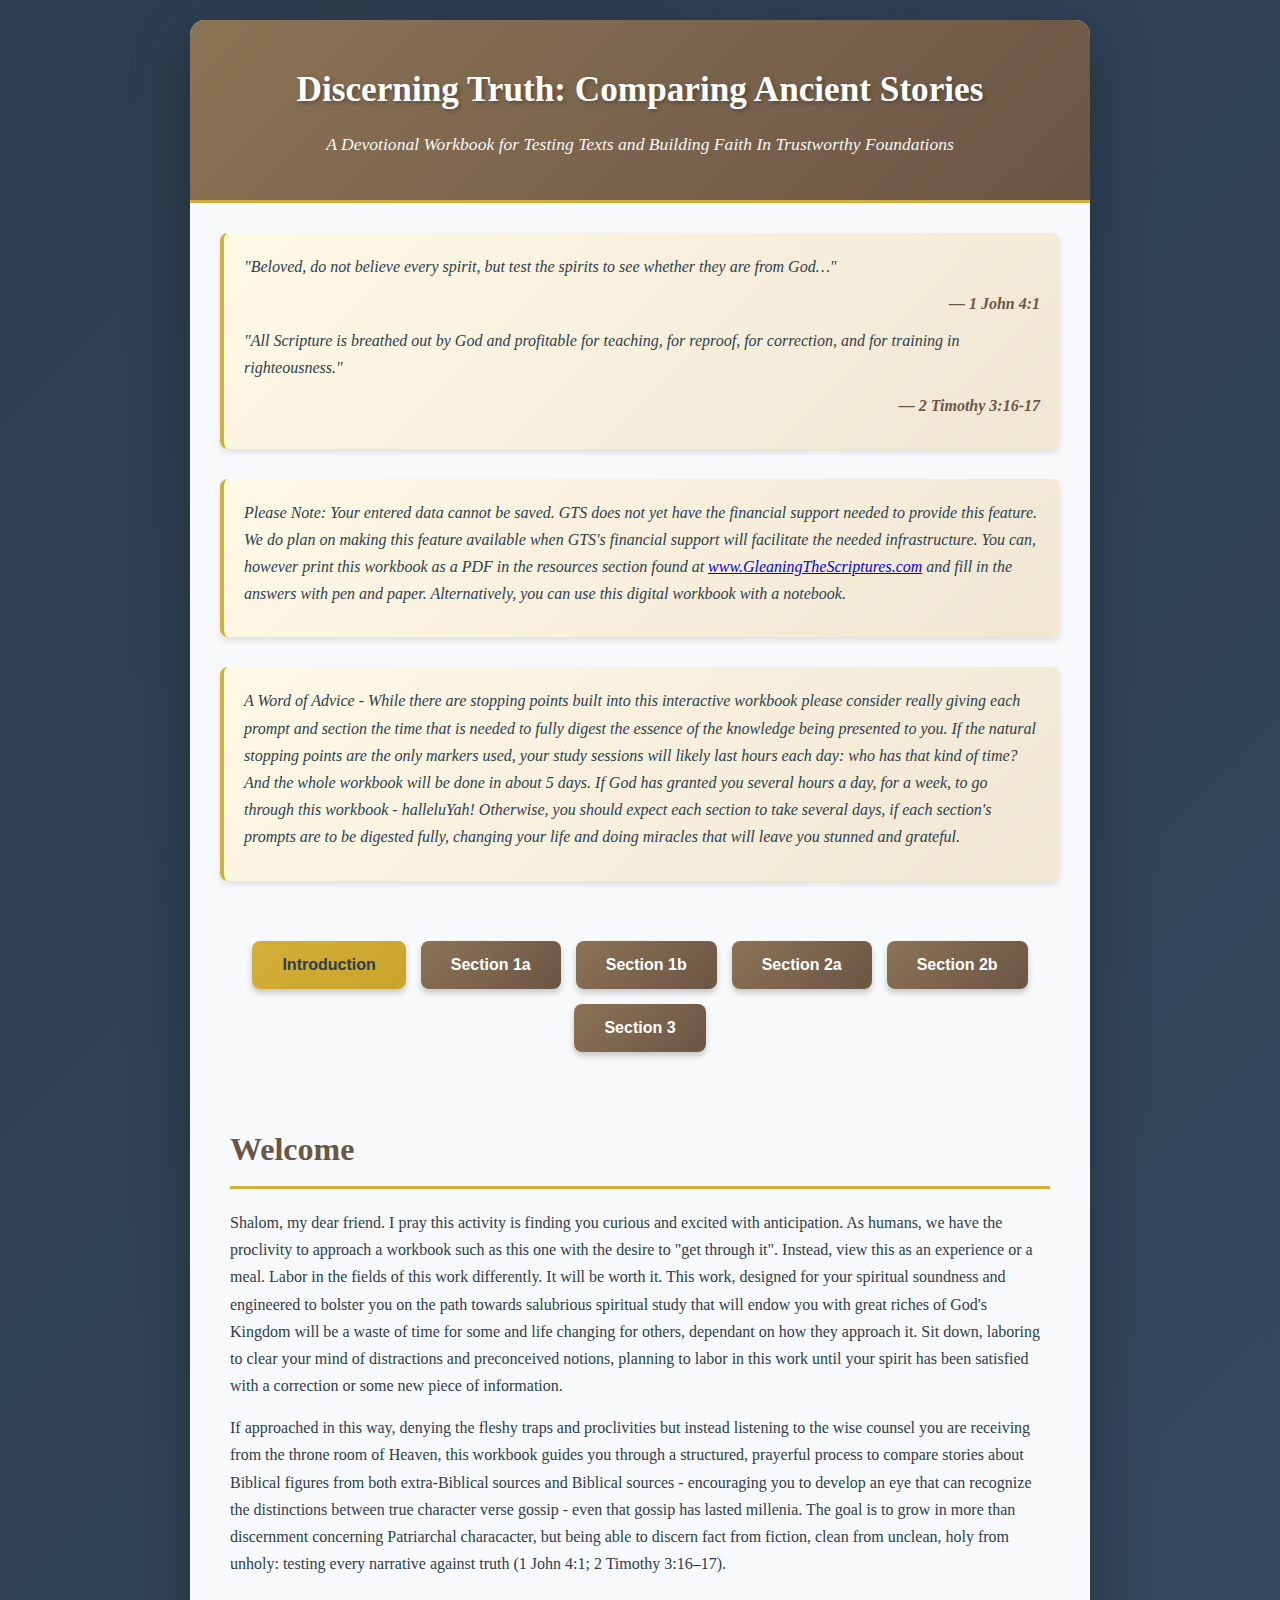
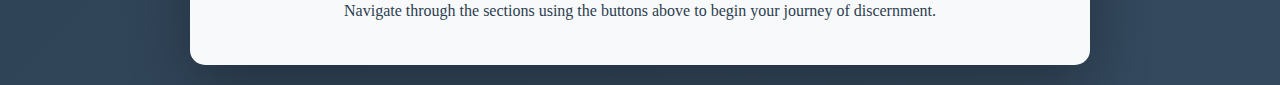
<file: index.html>
<!DOCTYPE html>
<html lang="en">
<head>
    <meta charset="UTF-8">
    <meta name="viewport" content="width=device-width, initial-scale=1.0">
    <title>Discerning Truth: Comparing Ancient Stories</title>
    <link rel="stylesheet" href="style.css">    
    <script src="script.js" defer></script>
</head>

<body>
    <div class="container">
        <div class="header">
            <h1>Discerning Truth: Comparing Ancient Stories</h1>
            <p>A Devotional Workbook for Testing Texts and Building Faith In Trustworthy Foundations</p>
        </div>
        
        <div class="scripture-box">
            <p><em>"Beloved, do not believe every spirit, but test the spirits to see whether they are from God…"</em></p>
            <p class="scripture-ref">— 1 John 4:1</p>
            <p><em>"All Scripture is breathed out by God and profitable for teaching, for reproof, for correction, and for training in righteousness."</em></p>
            <p class="scripture-ref">— 2 Timothy 3:16-17</p>
        </div>

        <div class="scripture-box">
            <p>Please Note: Your entered data cannot be saved. GTS does not yet have the financial support needed to provide this feature. We do plan on making this feature available when GTS's financial support will facilitate the needed infrastructure. You can, however print this workbook as a PDF in the resources section found at <a href="https//www.GleaningTheScriptures.com" target="_blank">www.GleaningTheScriptures.com</a> and fill in the answers with pen and paper. Alternatively, you can use this digital workbook with a notebook.</p>
        </div>

        <div class="scripture-box">
            <p>A Word of Advice - While there are stopping points built into this interactive workbook please consider really giving each prompt and section the time that is needed to fully digest the essence of the knowledge being presented to you. If the natural stopping points are the only markers used, your study sessions will likely last hours each day: who has that kind of time? And the whole workbook will be done in about 5 days. If God has granted you several hours a day, for a week, to go through this workbook - halleluYah! Otherwise, you should expect each section to take several days, if each section's prompts are to be digested fully, changing your life and doing miracles that will leave you stunned and grateful.</p>
        </div>
        
        <div class="nav-buttons">
            <button type="button" class="nav-btn active" onclick="showSection('intro')">Introduction</button>
            <button type="button" class="nav-btn" onclick="showSection('section1a', event)">Section 1a</button>
            <button type="button" class="nav-btn" onclick="showSection('section1b', event)">Section 1b</button>
            <button type="button" class="nav-btn" onclick="showSection('section2a', event)">Section 2a</button>
            <button type="button" class="nav-btn" onclick="showSection('section2b', event)">Section 2b</button>
            <button type="button" class="nav-btn" onclick="showSection('section3', event)">Section 3</button>
        </div>
        
        <div id="intro" class="content active">
            <h2 class="section-title">Welcome</h2>
            <p style="margin-bottom: 15px;">Shalom, my dear friend. I pray this activity is finding you curious and excited with anticipation. As humans, we have the proclivity to approach a workbook such as this one with the desire to "get through it". Instead, view this as an experience or a meal. Labor in the fields of this work differently. It will be worth it. This work, designed for your spiritual soundness and engineered to bolster you on the path towards salubrious spiritual study that will endow you with great riches of God's Kingdom will be a waste of time for some and life changing for others, dependant on how they approach it. Sit down, laboring to clear your mind of distractions and preconceived notions, planning to labor in this work until your spirit has been satisfied with a correction or some new piece of information.</p> 
            <p>If approached in this way, denying the fleshy traps and proclivities but instead listening to the wise counsel you are receiving from the throne room of Heaven, this workbook guides you through a structured, prayerful process to compare stories about Biblical figures from both extra-Biblical sources and Biblical sources - encouraging you to develop an eye that can recognize the distinctions between true character verse gossip - even that gossip has lasted millenia. The goal is to grow in more than discernment concerning Patriarchal characacter, but being able to discern fact from fiction, clean from unclean, holy from unholy: testing every narrative against truth (1 John 4:1; 2 Timothy 3:16–17).</p>
            
            <p style="margin-top: 20px; text-align: center;">Navigate through the sections using the buttons above to begin your journey of discernment.</p>
        </div>
        
        <div id="section1a" class="content">
            <h2 class="section-title">Section 1a: The General Framework – Choose Your Own Stories</h2>
            
            <div class="prayer-box">
                <div class="prayer-title">Prepare Your Heart</div>
                <p><strong>Pray: Adonai Yeshua, open my eyes to see the essence of each story I read today—the agenda it carries, the truths it highlights, and the ways that agenda might shape my behaviors, decisions, and relationships if I take it to heart. Give me discernment, humility, and a teachable spirit. In Yeshua's name, Amen.</strong></p>
            </div>
            
            <div class="question-section">
                <h3>Read and Study an Extra-Biblical Story</h3>
                <p>Choose any extra-Biblical account of a Biblical figure (e.g., from midrash, pseudepigrapha, apocrypha, or other ancient traditions). Read it carefully. Then, answer each question below by reading through the pertinent section again. Keep in mind you are not answering the quesiton based on your knowledge but based on what the text indicates. This is not about you, but about the essence of the text.</p>
            </div>
            
            <div class="question-section">
                <h3>Reflection Questions – Extra-Biblical Account</h3>
                
                <div class="question">
                    <label>1. What is the moral of this story?</label>
                    <textarea placeholder="Write your reflection here..."></textarea>
                </div>
                
                <div class="question">
                    <label>2. How is the protagonist portrayed? (rebellious, submissive, mature, weak, human, extraordinary?) Expound on your findings.</label>
                    <textarea placeholder="Write your reflection here..."></textarea>
                </div>
                
                <div class="question">
                    <label>3. How is the antagonist portrayed? Who is the antagonist, even if he is not mentioned or hard to find?</label>
                    <textarea placeholder="Write your reflection here..."></textarea>
                </div>
                
                <div class="question">
                    <label>4. If the protagonist is in his younger, spiritually speaking, years and shown as rebellious, using your knowledge of Scripture, does time and pressure appear to temper this person and develop them into a more well-rounded and mature individual later in life?</label>
                    <textarea placeholder="Write your reflection here..."></textarea>
                </div>
            </div>
            
            <div class="question-section">
                <h3>Read and Study the Biblical Text</h3>
                <p>Now read the closest Biblical account of the same protagonist during the most applicable verses that portray the same time frame in his life.</p>
            </div>
            
            <div class="question-section">
                <h3>Reflection Questions – Biblical Account</h3>
                
                <div class="question">
                    <label>1. What information is left out compared to the extra-Biblical version?</label>
                    <textarea placeholder="Write your reflection here..."></textarea>
                </div>
                
                <div class="question">
                    <label>2. What information is given (even if very little)?</label>
                    <textarea placeholder="Write your reflection here..."></textarea>
                </div>
                
                <div class="question">
                    <label>3. What is the moral of the Biblical Story?</label>
                    <textarea placeholder="Write your reflection here..."></textarea>
                </div>
                
                <div class="question">
                    <label>4. How is the protagonist portrayed? (rebellious, submissive, mature, weak, human, extraordinary?)</label>
                    <textarea placeholder="Write your reflection here..."></textarea>
                </div>
                
                <div class="question">
                    <label>5. How is the antagonist portrayed (if any)? Who is the antagonist?</label>
                    <textarea placeholder="Write your reflection here..."></textarea>
                </div>
            </div>
            
            <div class="question-section">
                <h3>Comparative Reflection</h3>
                <div class="question">
                    <label>Between the two accounts, which one helps reveal a more accurate version of the person's true character as seen later in life—after time, pressure, and relationship with God shaped them?</label>
                    <textarea placeholder="Write your reflection here..."></textarea>
                </div>
            </div>
            
            <div class="application-box">
                <h3>Application Section</h3>
                <div class="question">
                    <label>1. Journal one insight from this first section's comparison that challenged or encouraged you.</label>
                    <textarea placeholder="Write your insight here..."></textarea>
                </div>
                <div class="question">
                    <label>2. Share a brief summary with a trusted friend or mentor for accountability.</label>
                    <textarea placeholder="Note your plan to share..."></textarea>
                    <p>Note: this trusted mentor can be Elohim, or a friend on the internet you trust, if your pursuit of truth has left you in a lonely place, like Noah, when it comes to fellowship.</p>
                </div>
            </div>
            
            <div class="prayer-box">
                <div class="prayer-title">Prayer of Recognition</div>
                <p><strong>Father, thank You for Your Word and for the gift of discernment. Teach me to test every story and tradition against Your truth. Shape my heart to honor You above all. In Yeshua's name, Amen.</strong></p>
            </div>
            <div class="prayer-box">
                <div class="prayer-title">Attitude of Gratitude</div>
                <p>Look over this section. What did you learn that you didn't recognize before? Take a moment and reflect on the fact that just a few days or hours ago you lacked life giving knowledge, that you have labored in the fields of "Studying thyself approved", and a result has been produced.</p> 
                <p style="margin-top: 15px;"><strong>Take a moment and be grateful or that result. It feels good, right? Carry that with you today and protect that grattitude.</strong></p>
            </div>
            
            <p style="text-align: center; font-style: italic; margin: 30px 0; font-size: 1.1em;">This is a good stopping point. Take a break and in the next section we will ask further questions concerning these same stories.</p>
        </div>
        
        <div id="section1b" class="content">
            <h2 class="section-title">Section 1b: Conclusions of Moral & Virtue</h2>
            
            <div class="question-section">
                <h3>Extra-Biblical Story</h3>
                
                <div class="question">
                    <label>1. Remind yourself: What is the moral of the extra-Biblical story?</label>
                    <textarea placeholder="Write your reflection here..."></textarea>
                </div>
                
                <div class="question">
                    <label>2. What does this moral get you excited to apply to your life?</label>
                    <textarea placeholder="Write your reflection here..."></textarea>
                </div>
                
                <div class="question">
                    <label>3. How does this story affect your view of authority?</label>
                    <textarea placeholder="Write your reflection here..."></textarea>
                </div>
                
                <div class="question">
                    <label>4. How might this story affect childrens' views of the authority of their parents if it were treated as canonical Scripture?</label>
                    <textarea placeholder="Write your reflection here..."></textarea>
                </div>
            </div>
            
            <div class="question-section">
                <h3>Biblical Story</h3>
                <p>Now answer the same four questions for the Biblical account:</p>
                
                <div class="question">
                    <label>1. What is the moral of this Biblical story?</label>
                    <textarea placeholder="Write your reflection here..."></textarea>
                </div>
                
                <div class="question">
                    <label>2. What does this moral get you excited about, in how you might apply it to your life?</label>
                    <textarea placeholder="Write your reflection here..."></textarea>
                </div>
                
                <div class="question">
                    <label>3. How might this story affect your view of authority?</label>
                    <textarea placeholder="Write your reflection here..."></textarea>
                </div>
                
                <div class="question">
                    <label>4. How might this story affect the easily influenced view of a child? How might this story affect a child's relationship and view of their parents' authority?</label>
                    <textarea placeholder="Write your reflection here..."></textarea>
                </div>
            </div>
            
            <div class="question-section">
                <h3>Final Comparison</h3>
                <div class="question">
                    <label>Of the two stories, which one appears whole, sound, and capable of presenting to people of all ages, genders, walks of life, and levels of faith in order to bring about both salvation and strength in salvation?</label>
                    <textarea placeholder="Write your reflection here..."></textarea>
                </div>
            </div>
            
            <div class="application-box">
                <h3>Application Section</h3>
                <div class="question">
                    <label>1. Journal one insight from this section's comparison that challenged or encouraged you.</label>
                    <textarea placeholder="Write your insight here..."></textarea>
                </div>
                <div class="question">
                    <label>2. Share a brief summary with a trusted friend or mentor for accountability.</label>
                    <textarea placeholder="Note your plan to share..."></textarea>
                    <p>Note: this trusted mentor can be Elohim, or a friend on the internet you trust, if your pursuit of truth has left you in a lonely place, like Noah, when it comes to fellowship.</p>
                </div>
            </div>
            
            <div class="prayer-box">
                <div class="prayer-title">Prayer of Recognition</div>
                <p><strong>Father, thank You for Your Word and for the gift of discernment. Teach me to test every story and tradition against Your truth. Shape my heart to honor You above all. In Yeshua's name, Amen.</strong></p>
            </div>

            <div class="prayer-box">
                <div class="prayer-title">Attitude of Gratitude</div>
                <p>Look over this section. What did you learn that you didn't recognize before? Take a moment and reflect on the fact that just a few days or hours ago you lacked life giving knowledge, that you have labored in the fields of "Studying thyself approved", and a result has been produced.</p> 
                <p style="margin-top: 15px;"><strong>Take a moment and be grateful or that result. It feels good, right? Carry that with you today and protect that grattitude.</strong></p>
            </div>
            
            <div class="declaration-box">
                "I will test every spirit and every story, holding fast to what is good and true."
            </div>
            <img src="images\scrolls and castle.png" alt="Proud man reading many scrolls with a castle behind him in high fantasy stlyle" class="content-image">
        </div>
        
        <div id="section2a" class="content">
            <h2 class="section-title">Section 2a: Abraham – Idols, Authority, and the Divine Call</h2>
            
            <div class="prayer-box">
                <div class="prayer-title">Prepare Your Heart</div>
                <p><strong>Lord, open my eyes to see the essence of each story I read now. Change the way I see. Save me from false agenda's that are not designed by You. Help me be brave and accept your agenda, highlighting the text, with Your Spirit, the ways that false agenda might shape my behaviors, decisions, and relationships if I take it to heart. Give me discernment, humility, and a teachable spirit. Give me, Father, your agenda and the resources I need to walk in that agenda. In Yeshua's name, Amen.</strong></p>
            </div>
            
            <div class="question-section">
                <h3>Read and Study the Extra-Biblical Story</h3>
                <p>Read the account of young Abraham confronting his father Terah's . Pick one:</p>
                <ul>
                    <li><strong>Genesis Rabbah (Bereshit Rabbah) 38</strong></li>
                    <li><strong>Book of Jasher (Sefer HaYashar) chapters 11–12</strong> (especially 11:21–49 and chapter 12)</li>
                    <li><strong>Book of Jubilees chapter 12</strong> (Abraham burns the house of idols)</li>
                </ul>
                <p><strong>Key events:</strong> Abraham destroys idols, places an axe in the hand of the largest remaining idol (in some versions), and sarcastically claims the big idol did it.</p>
            </div>
            
            <div class="question-section">
                <h3>Reflection Questions – Extra-Biblical Account</h3>
                
                <div class="question">
                    <label>1. What is the moral of this story?</label>
                    <textarea placeholder="Write your reflection here..."></textarea>
                </div>
                
                <div class="question">
                    <label>2. How is the protagonist (young Abraham) portrayed? (rebellious, submissive, mature, weak, human, extraordinary?)</label>
                    <textarea placeholder="Write your reflection here..."></textarea>
                </div>
                
                <div class="question">
                    <label>3. How is the antagonist portrayed? Who is the antagonist?</label>
                    <textarea placeholder="Write your reflection here..."></textarea>
                </div>
                
                <div class="question">
                    <label>4. If the protagonist is portrayed as a younger man, often rebellious or confrontational. Using your knowledge of Scripture, does time, pressure, and relationship with God later develop him into a more well-rounded and mature man?</label>
                    <textarea placeholder="Write your reflection here..."></textarea>
                </div>
            </div>
            
            <div class="question-section">
                <h3>Read and Study the Biblical Text</h3>
                <ul>
                    <li><strong>Genesis 11:27–32</strong> (family background, departure from Ur, settlement in Haran, Terah's death)</li>
                    <li><strong>Genesis 12:1–5</strong> (God's call to leave country, people, and father's household; Abraham obeys)</li>
                </ul>
            </div>
            
            <div class="question-section">
                <h3>Reflection Questions – Biblical Account</h3>
                
                <div class="question">
                    <label>1. What information is left out compared to the extra-Biblical versions?</label>
                    <textarea placeholder="Write your reflection here..."></textarea>
                </div>
                
                <div class="question">
                    <label>2. What information is given (even if very little)?</label>
                    <textarea placeholder="Write your reflection here..."></textarea>
                </div>
                
                <div class="question">
                    <label>3. How is the protagonist (Abraham) portrayed? (rebellious, submissive, mature, weak, human, extraordinary?)</label>
                    <textarea placeholder="Write your reflection here..."></textarea>
                </div>
                
                <div class="question">
                    <label>4. How is the antagonist portrayed (if any)? Who is the antagonist?</label>
                    <textarea placeholder="Write your reflection here..."></textarea>
                </div>
                
                <div class="question">
                    <label>5. What moral conclusions are naturally drawn from the story?</label>
                    <textarea placeholder="Write your reflection here..."></textarea>
                </div>
            </div>
            
            <div class="question-section">
                <h3>Comparative Reflection</h3>
                <div class="question">
                    <label>Between the two accounts, which one helps reveal a more accurate version of Abraham's true character, the chosen "Father of many nations", as seen later in life—after time, pressure, and relationship with God have shaped him?</label>
                    <textarea placeholder="Write your reflection here..."></textarea>
                </div>
            </div>
            
            <p style="text-align: center; font-style: italic; margin: 30px 0; font-size: 1.1em;">Here is a good stopping point.</p>
            
            <div class="application-box">
                <h3>Application Section</h3>
                <div class="question">
                    <label>1. Journal one insight from this section's comparison that challenged or encouraged you.</label>
                    <textarea placeholder="Write your insight here..."></textarea>
                </div>
                <div class="question">
                    <label>2. Share a brief summary with a trusted friend or mentor for accountability.</label>
                    <textarea placeholder="Note your plan to share..."></textarea>
                    <p>Note: this trusted mentor can be Elohim, or a friend on the internet you trust, if your pursuit of truth has left you in a lonely place, like Noah, when it comes to fellowship.</p>
                </div>
            </div>
            <div class="prayer-box">
                <div class="prayer-title">Prayer of Recognition</div>
                <p><strong>Father, thank You for Your Word and for the gift of discernment. Teach me to test every story and tradition against Your truth. Shape my heart to honor You above all. In Yeshua's name, Amen.</strong></p>
            </div>
            <div class="prayer-box">
               <div class="prayer-title">Attitude of Gratitude</div>
               <p>Look over this section. What did you learn that you didn't recognize before? Take a moment and reflect on the fact that just a few days or hours ago you lacked life giving knowledge, that you have labored in the fields of "Studying thyself approved", and a result has been produced.</p> 
                <p style="margin-top: 15px;"><strong>Take a moment and be grateful or that result. It feels good, right? Carry that with you today and protect that grattitude.</strong></p>
            </div>
        </div>
        
        <div id="section2b" class="content">
            <h2 class="section-title">Section 2b: Moral and Authority Questions</h2>
            
            <div class="question-section">
                <h3>Read and Study the Extra-Biblical Story</h3>
                <p>Read the account of young Abraham confronting his father Terah's . Pick one:</p>
                <ul>
                    <li><strong>Genesis Rabbah (Bereshit Rabbah) 38</strong></li>
                    <li><strong>Book of Jasher (Sefer HaYashar) chapters 11–12</strong> (especially 11:21–49 and chapter 12)</li>
                    <li><strong>Book of Jubilees chapter 12</strong> (Abraham burns the house of idols)</li>
                </ul>
                <p><strong>Key events:</strong> Abraham destroys idols, places an axe in the hand of the largest remaining idol (in some versions), and sarcastically claims the big idol did it.</p>
            </div>

            <div class="question-section">    
                <div class="question">
                    <label>1. What is the moral of the extra-Biblical story?</label>
                    <textarea placeholder="Write your reflection here..."></textarea>
                </div>
                
                <div class="question">
                    <label>2. What does this moral get you excited to apply to your life?</label>
                    <textarea placeholder="Write your reflection here..."></textarea>
                </div>
                
                <div class="question">
                    <label>3. How does this story affect your view of authority?</label>
                    <textarea placeholder="Write your reflection here..."></textarea>
                </div>
                
                <div class="question">
                    <label>4. How might this story affect children's views of the authority of their parents if it were treated as canonical Scripture?</label>
                    <textarea placeholder="Write your reflection here..."></textarea>
                </div>
            </div>

            <div class="question-section">
                <h3>Biblical Story</h3>
                <p>Now answer the same four questions for the Biblical account:</p>
                <ul>
                    <li><strong>Genesis 11:27–32</strong> (family background, departure from Ur, settlement in Haran, Terah's death)</li>
                    <li><strong>Genesis 12:1–5</strong> (God's call to leave country, people, and father's household; Abraham obeys)</li>
                </ul>
            </div>
            
            <div class="question-section">                
                <div class="question">
                    <label>1. What is the moral of this story?</label>
                    <textarea placeholder="Write your reflection here..."></textarea>
                </div>
                
                <div class="question">
                    <label>2. What does this moral get you excited about, in how you might apply it to your life?</label>
                    <textarea placeholder="Write your reflection here..."></textarea>
                </div>
                
                <div class="question">
                    <label>3. How does this story affect your view of authority?</label>
                    <textarea placeholder="Write your reflection here..."></textarea>
                </div>
                
                <div class="question">
                    <label>4. How does this story affect children's views of their parents' authority?</label>
                    <textarea placeholder="Write your reflection here..."></textarea>
                </div>
            </div>
            
            <div class="question-section">
                <h3>Final Comparison</h3>
                <div class="question">
                    <label>Of the two stories, which one appears more whole, sound, safe, and capable of presenting to people of all ages, genders, walks of life, and levels of faith in order to bring about both salvation and strength in salvation?</label>
                    <textarea placeholder="Write your reflection here..."></textarea>
                </div>
            </div>
            
            <div class="application-box">
                <h3>Application Section</h3>
                <div class="question">
                    <label>1. Journal one way you will prioritize God's authority while honoring human authorities this week.</label>
                    <textarea placeholder="Write your application here..."></textarea>
                </div>
                <div class="question">
                    <label>2. Memorize Genesis 12:1 as a reminder of obedient faith.</label>
                    <textarea placeholder="Note your memorization plan..."></textarea>
                </div>
            </div>
            
            <div class="prayer-box">
                <div class="prayer-title">Prayer of Recognition</div>
                <p><strong>Father, thank You for calling Abraham out of idolatry into covenant. Call me deeper into obedience and trust. Give me wisdom to discern truth from tradition. In Yeshua's name, Amen.</strong></p>
            </div>
            <div class="prayer-box">
                <div class="prayer-title">Attitude of Gratitude</div>
                <p>Look over this section. What did you learn that you didn't recognize before? Take a moment and reflect on the fact that just a few days or hours ago you lacked life giving knowledge, that you have labored in the fields of "Studying thyself approved", and a result has been produced.</p> 
                <p style="margin-top: 15px;"><strong>Take a moment and be grateful or that result. It feels good, right? Carry that with you today and protect that grattitude.</strong></p>
            </div>
            
            <div class="declaration-box">
                "I choose God's call above every competing voice, stepping forward in faith and obedience."
            </div>
            
            <img src="images\scroll humbled.png" alt="Humbled man reading less scrolls in a beautiful wildernessin high fantasy stlyle" class="content-image">
        </div>
        
        <div id="section3" class="content">
            <h2 class="section-title">Section 3: Evaluating Authenticity with Scholarly Tools</h2>
            
            <div class="prayer-box">
                <div class="prayer-title">Prepare Your Heart</div>
                <p><strong>Adonai Yeshua, open my eyes today to see the way scholars do, even if I am not a scholar. Protect me from pride and allowing powerful knowledge to puff me up. Instead keep me humble, using this knowledge not the way the world and scholarly bodies use this knowledge, but guide me in making use of this knowledge of Yours for Your Kingdom. Help me set myself aside and see through heavenly, logical, sound, whole, Kingdom centered lenses that admonish my shortcomings and lift You up within me. Guide my mind and spirit to test all things against trusted, truth seeking tests applied to all manuscripts. Give me discernment, humility, and a teachable spirit. In Yeshua's name, Amen.</strong></p>
            </div>
            
            <div class="question-section">
                <h3>Read and Study the Extra-Biblical Story (Review)</h3>
                <p>Revisit the account of young Abraham confronting his father Terah's idols (pick one):</p>
                <ul>
                    <li><strong>Genesis Rabbah (Bereshit Rabbah) 38:13</strong></li>
                    <li><strong>Book of Jasher (Sefer HaYashar) chapters 11–12</strong> (especially 11:21–49 and chapter 12)</li>
                    <li><strong>Book of Jubilees chapter 12</strong> (Abraham burns the house of idols)</li>
                </ul>
            </div>
            
            <div class="question-section">
                <h3>Read and Study the Biblical Text (Review)</h3>
                <ul>
                    <li><strong>Genesis 11:27–32</strong></li>
                    <li><strong>Genesis 12:1–5</strong></li>
                </ul>
            </div>
            
            <div class="important-note">
                <h3>Important Instruction for This Section</h3>
                <p>In Sections 1 and 2 we examined the moral lessons, character portrayals, and potential impact of these stories on moral conclusions, wielding and submitting to authority, and faith.</p>
                <p style="margin-top: 15px;"><strong>In this section, we set all moral or inspirational value completely aside.</strong></p>
                <p style="margin-top: 10px;">A story can teach a powerful moral lesson and still be historically unreliable or even completely fraudulent in its origin. Conversely, a text can be morally appalling, yet historically authentic in that it its origins and claims are factual and authentic, as distasteful as it is when such a thing is revealed.</p>
                <p style="margin-top: 10px;">Moral authority or spiritual usefulness has <strong>no bearing</strong> on evaluating authenticity in terms of the text's being what it claims. Here we use <strong>only objective scholarly tools</strong> employed by textual critics (believers and non-believers alike) to assess evidence of a manuscript's or tradition's historical authenticity, age, and reliability—regardless of whether the content is edifying or problematic.</p>
                <p style="margin-top: 10px;">When the workbook is complete, the conclusions drawn from this "objective tools" section of the workbook can be laid beside the "moral conclusions" section of the workbook to form a multi-witness framework to stand on.</p>
            </div>
            
            <div class="question-section">
                <h3>Evaluating Authenticity: Tools for Discernment</h3>
                <p>Professional scholars (e.g., Wes Huff, Daniel Wallace, Bart Ehrman, James Charlesworth, and others) use the following objective criteria to determine whether an ancient text or tradition is likely authentic to its claimed time period or is a later composition/expansion attempting to falsely use its supposed age as proof of its authenticity.</p>
                <p style="margin-top: 15px;">Your task is to research and apply the following tools yourself using reputable academic sources. Journal your findings without letting moral or spiritual appeal influence your evaluation.</p>
                <p style="margin-top: 10px;"><strong>Use the texts we have been studying to do the following.</strong></p>
            </div>
            
            <div class="tools-list">
                <ol>
                    <li><strong>Date and Provenance of Manuscripts</strong><br>
                    When was the text first composed or compiled according to scholarly consensus? What is the date of the earliest known physical manuscripts?</li>
                    
                    <li><strong>Anachronisms and Cultural/Name Usage</strong><br>
                    Do names, customs, places, technologies, political references, or theological ideas fit the historical period the text claims (or appears) to represent, or do they reflect a later era?</li>
                    
                    <li><strong>External Attestation</strong><br>
                    Is the story or text referenced, quoted, or alluded to by independent ancient sources outside its own tradition? Are there early witnesses that confirm its existence or content?</li>
                    
                    <li><strong>Internal Consistency and Stylistic Markers</strong><br>
                    Does the language, vocabulary, grammar, and literary style match other documents known to originate from the same time and region?</li>
                    
                    <li><strong>Chain of Transmission</strong><br>
                    Is there evidence of a continuous, careful scribal tradition from the claimed time of composition to the surviving copies? Or are there signs of later interpolation, expansion, or fabrication?</li>
                    
                    <li><strong>Historical Canonicity Criteria</strong><br>
                    Was the text widely accepted as authoritative by the early Jewish or Christian communities? Was it associated with a known prophet, apostle, or eyewitness generation?</li>
                </ol>
            </div>
            
            <div class="question-section">
                <h3>Application Prompt</h3>
                <p>Select at least three of these tools. Using reliable scholarly resources (academic books, peer-reviewed articles, lectures by textual critics, or university-level introductions to textual criticism: Youtube influencers do not count if that is their only accolade), apply them to both the extra-Biblical idol accounts and the Biblical Genesis account of Abraham's early life and calling.</p>
                <p style="margin-top: 15px; margin-bottom: 15px;"><strong>Record only what the evidence indicates—set aside any personal feelings about the stories' moral value.</strong></p>
                <p>Note: This exercise is very time-consuming, but then again, so is researching the mountain of Apocryphal books. A list of resources is provided below to help you get started on this journey. AI can be helpful—when it is accurate—for comparing and contrasting literary styles if you prompt it properly and know how to use the tool perspicaciously. However, if you simply lack the time or resources to complete this section of the study, below the resources section is a small compilation of free YouTube videos created by men who have dedicated their lives to using these tools to discern what is and isn’t authentic in the vast sea of manuscripts that speak of God. If the video path is the way for you, instead of doing your own research you will have to trust both the men in the videos and me for providing these videos as what I consider to be more or less trustworthy on this particular topic - for the most part.</p>
            </div>
            
            <div class="question-section">
                <h3>Journal Space for Your Research Findings</h3>
                
                <div class="question">
                    <label>Tool 1:</label>
                    <textarea placeholder="Record your research findings here..."></textarea>
                </div>
                
                <div class="question">
                    <label>Tool 2:</label>
                    <textarea placeholder="Record your research findings here..."></textarea>
                </div>
                
                <div class="question">
                    <label>Tool 3:</label>
                    <textarea placeholder="Record your research findings here..."></textarea>
                </div>
                
                <div class="question">
                    <label>Additional observations:</label>
                    <textarea placeholder="Record any additional observations..."></textarea>
                </div>
            </div>
            
            <div class="question-section">
                <h3>Reflection Questions</h3>
                
                <div class="question">
                    <label>1. Based solely on the scholarly tools you applied, what does the objective evidence suggest about the relative historical authenticity and dating of each account?</label>
                    <textarea placeholder="Write your reflection here..."></textarea>
                </div>
                
                <div class="question">
                    <label>2. How does separating moral/spiritual value from historical authenticity change the way you approach ancient texts if any change has occurred?</label>
                    <textarea placeholder="Write your reflection here..."></textarea>
                </div>
            </div>
            
            <div class="application-box">
                <h3>Application Section</h3>
                <div class="question">
                    <label>1. Choose one scholarly resource you used today and bookmark or note it for future reference when evaluating other ancient claims.</label>
                    <textarea placeholder="Note your resource here..."></textarea>
                </div>
                <div class="question">
                    <label>2. Pray for believers who study textual criticism, that God would use their work to strengthen the brotherhood's confidence in His Word.</label>
                    <textarea placeholder="Write your prayer notes..."></textarea>
                </div>
            </div>

            <div class="prayer-box">
                <div class="prayer-title">Resources: Books and Documents</div>
                <p>All About The Journey, Josh McDowell</p>
                <p>Apologetics Form, Jerusalem Watch</p>
                <p>Apologetics Press: Bible and Archaelogy</p>
                <p>Answers Research Journal - Textual Superiority of Masoretic Genesis</p>
                <p>Are the New Testament Documents Reliable? F.F. Bruce</p>
                <p>Evidence That Demands a Verdict, Josh & Sean McDowell</p>
                <p>Genesis 5 & 11 Chronology Research, ABR Project</p>
                <p>Journey From Texts to Translations, Paul D. Wegner</p>
                <p>Kenneth A. Kitchen On the Reliability of the Old Testament</p>
                <p>MAPS (Manuscript Reliability Chart), Equip.org</p>
                <p>Scripture Alone: Exploring the Bible's Accuracy, Authority, and Authenticity, James R. White</p>
                <p><br></p>
                
                <p class="prayer-title">Youtube Resources: navigate to Youtube and search for the title(s) of your choice.</p>
                <p>All About The Journey, Josh McDowell</p>
                <p>Apologetics Form, Jerusalem Watch</p>
                <p>Apologetics Press: Bible and Archaelogy</p>
                <p>Can You Trust The Bible Manuscripts? J. Warner Wallace</p>
                <p>Eyewitness Testimony & Biblical Manuscripts, J. Warner Wallace</p>
                <p>How Reliable is Our New Testament Manuscripts? Dr. Daniel Wallace</p>
                <p>How We Got The Bible, Michael Kruger</p>
                <p>Navigate to Youtube and search for the title(s) of your choice.</p>
                <p>The Truth About Dinosaurs, Thomas G. Sharp</p>
                <p>The Truth About The Bible and Early Chrsitainity, Wes Huff, Michael Kruger, Daniel Wallace</p>        
            </div>

            <div class="prayer-box">
                <div class="prayer-title">Prayer of Recognition</div>
                <p><strong>Father, thank You for the minds and methods You have given scholars to examine ancient texts. Help me pursue truth with integrity, separating what fails to be edifying from what is verifiable, and grant me wisdom to honor what You have truly revealed. In Yeshua's name, Amen.</strong></p>
            </div>

            <div class="prayer-box">
                <div class="prayer-title">Attitude of Gratitude</div>
                <p>Look over this section. What did you learn that you didn't recognize before? Take a moment and reflect on the fact that just a few days or hours ago you lacked life giving knowledge, that you have labored in the fields of "Studying thyself approved", and a result has been produced.</p> 
                <p style="margin-top: 15px;"><strong>Take a moment and be grateful or that result. It feels good, right? Carry that with you today and protect that grattitude.</strong></p>
            </div>
            
            <div class="declaration-box">
                "I will evaluate ancient texts with objective scholarly tools, seeking historical truth apart from moral appeal, and trust God with the results."
            </div>
            
            <img src="images\scrolls in nature.png" alt="Nature scene with scrolls making up portions of the landscape." class="content-image">
        </div>
    </div>
</body>
</html>
</file>
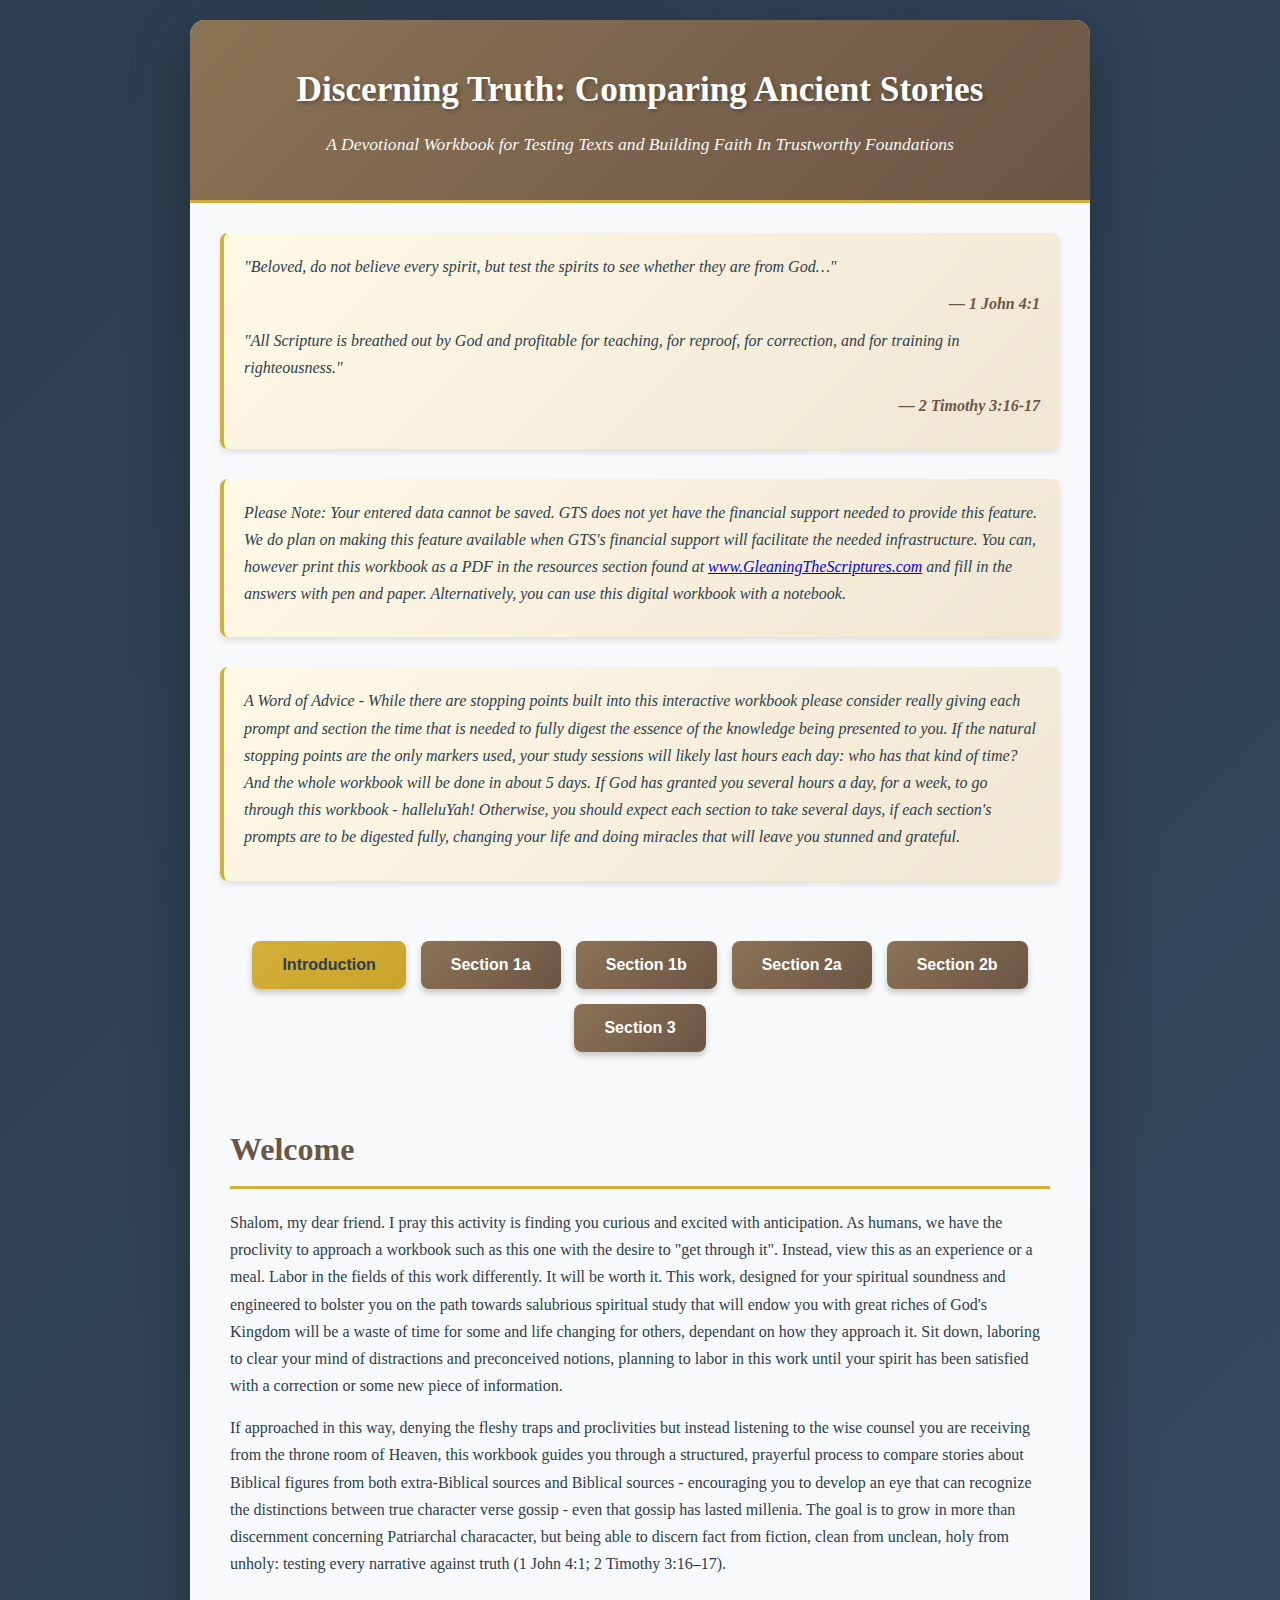
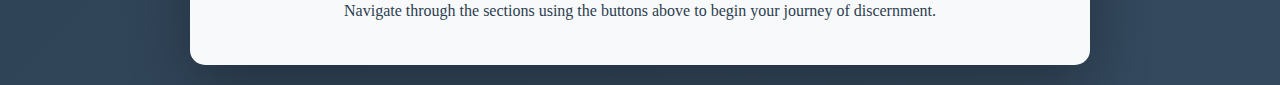
<file: discerning-truth-workbook.html>
<!DOCTYPE html>
<html lang="en">
<head>
    <meta charset="UTF-8">
    <meta name="viewport" content="width=device-width, initial-scale=1.0">
    <title>Discerning Truth: Comparing Ancient Stories</title>
    <link rel="stylesheet" href="style.css">    
    <script src="script.js" defer></script>
</head>

<body>
    <div class="container">
        <div class="header">
            <h1>Discerning Truth: Comparing Ancient Stories</h1>
            <p>A Devotional Workbook for Testing Texts and Building Faith In Trustworthy Foundations</p>
        </div>
        
        <div class="scripture-box">
            <p><em>"Beloved, do not believe every spirit, but test the spirits to see whether they are from God…"</em></p>
            <p class="scripture-ref">— 1 John 4:1</p>
            <p><em>"All Scripture is breathed out by God and profitable for teaching, for reproof, for correction, and for training in righteousness."</em></p>
            <p class="scripture-ref">— 2 Timothy 3:16-17</p>
        </div>

        <div class="scripture-box">
            <p>Please Note: Your entered data cannot be saved. GTS does not yet have the financial support needed to provide this feature. We do plan on making this feature available when GTS's financial support will facilitate the needed infrastructure. You can, however print this workbook as a PDF in the resources section found at <a href="https//www.GleaningTheScriptures.com" target="_blank">www.GleaningTheScriptures.com</a> and fill in the answers with pen and paper. Alternatively, you can use this digital workbook with a notebook.</p>
        </div>

        <div class="scripture-box">
            <p>A Word of Advice - While there are stopping points built into this interactive workbook please consider really giving each prompt and section the time that is needed to fully digest the essence of the knowledge being presented to you. If the natural stopping points are the only markers used, your study sessions will likely last hours each day: who has that kind of time? And the whole workbook will be done in about 5 days. If God has granted you several hours a day, for a week, to go through this workbook - halleluYah! Otherwise, you should expect each section to take several days, if each section's prompts are to be digested fully, changing your life and doing miracles that will leave you stunned and grateful.</p>
        </div>
        
        <div class="nav-buttons">
            <button type="button" class="nav-btn active" onclick="showSection('intro')">Introduction</button>
            <button type="button" class="nav-btn" onclick="showSection('section1a', event)">Section 1a</button>
            <button type="button" class="nav-btn" onclick="showSection('section1b', event)">Section 1b</button>
            <button type="button" class="nav-btn" onclick="showSection('section2a', event)">Section 2a</button>
            <button type="button" class="nav-btn" onclick="showSection('section2b', event)">Section 2b</button>
            <button type="button" class="nav-btn" onclick="showSection('section3', event)">Section 3</button>
        </div>
        
        <div id="intro" class="content active">
            <h2 class="section-title">Welcome</h2>
            <p style="margin-bottom: 15px;">Shalom, my dear friend. I pray this activity is finding you curious and excited with anticipation. As humans, we have the proclivity to approach a workbook such as this one with the desire to "get through it". Instead, view this as an experience or a meal. Labor in the fields of this work differently. It will be worth it. This work, designed for your spiritual soundness and engineered to bolster you on the path towards salubrious spiritual study that will endow you with great riches of God's Kingdom will be a waste of time for some and life changing for others, dependant on how they approach it. Sit down, laboring to clear your mind of distractions and preconceived notions, planning to labor in this work until your spirit has been satisfied with a correction or some new piece of information.</p> 
            <p>If approached in this way, denying the fleshy traps and proclivities but instead listening to the wise counsel you are receiving from the throne room of Heaven, this workbook guides you through a structured, prayerful process to compare stories about Biblical figures from both extra-Biblical sources and Biblical sources - encouraging you to develop an eye that can recognize the distinctions between true character verse gossip - even that gossip has lasted millenia. The goal is to grow in more than discernment concerning Patriarchal characacter, but being able to discern fact from fiction, clean from unclean, holy from unholy: testing every narrative against truth (1 John 4:1; 2 Timothy 3:16–17).</p>
            
            <p style="margin-top: 20px; text-align: center;">Navigate through the sections using the buttons above to begin your journey of discernment.</p>
        </div>
        
        <div id="section1a" class="content">
            <h2 class="section-title">Section 1a: The General Framework – Choose Your Own Stories</h2>
            
            <div class="prayer-box">
                <div class="prayer-title">Prepare Your Heart</div>
                <p><strong>Pray: Adonai Yeshua, open my eyes to see the essence of each story I read today—the agenda it carries, the truths it highlights, and the ways that agenda might shape my behaviors, decisions, and relationships if I take it to heart. Give me discernment, humility, and a teachable spirit. In Yeshua's name, Amen.</strong></p>
            </div>
            
            <div class="question-section">
                <h3>Read and Study an Extra-Biblical Story</h3>
                <p>Choose any extra-Biblical account of a Biblical figure (e.g., from midrash, pseudepigrapha, apocrypha, or other ancient traditions). Read it carefully. Then, answer each question below by reading through the pertinent section again. Keep in mind you are not answering the quesiton based on your knowledge but based on what the text indicates. This is not about you, but about the essence of the text.</p>
            </div>
            
            <div class="question-section">
                <h3>Reflection Questions – Extra-Biblical Account</h3>
                
                <div class="question">
                    <label>1. What is the moral of this story?</label>
                    <textarea placeholder="Write your reflection here..."></textarea>
                </div>
                
                <div class="question">
                    <label>2. How is the protagonist portrayed? (rebellious, submissive, mature, weak, human, extraordinary?) Expound on your findings.</label>
                    <textarea placeholder="Write your reflection here..."></textarea>
                </div>
                
                <div class="question">
                    <label>3. How is the antagonist portrayed? Who is the antagonist, even if he is not mentioned or hard to find?</label>
                    <textarea placeholder="Write your reflection here..."></textarea>
                </div>
                
                <div class="question">
                    <label>4. If the protagonist is in his younger, spiritually speaking, years and shown as rebellious, using your knowledge of Scripture, does time and pressure appear to temper this person and develop them into a more well-rounded and mature individual later in life?</label>
                    <textarea placeholder="Write your reflection here..."></textarea>
                </div>
            </div>
            
            <div class="question-section">
                <h3>Read and Study the Biblical Text</h3>
                <p>Now read the closest Biblical account of the same protagonist during the most applicable verses that portray the same time frame in his life.</p>
            </div>
            
            <div class="question-section">
                <h3>Reflection Questions – Biblical Account</h3>
                
                <div class="question">
                    <label>1. What information is left out compared to the extra-Biblical version?</label>
                    <textarea placeholder="Write your reflection here..."></textarea>
                </div>
                
                <div class="question">
                    <label>2. What information is given (even if very little)?</label>
                    <textarea placeholder="Write your reflection here..."></textarea>
                </div>
                
                <div class="question">
                    <label>3. What is the moral of the Biblical Story?</label>
                    <textarea placeholder="Write your reflection here..."></textarea>
                </div>
                
                <div class="question">
                    <label>4. How is the protagonist portrayed? (rebellious, submissive, mature, weak, human, extraordinary?)</label>
                    <textarea placeholder="Write your reflection here..."></textarea>
                </div>
                
                <div class="question">
                    <label>5. How is the antagonist portrayed (if any)? Who is the antagonist?</label>
                    <textarea placeholder="Write your reflection here..."></textarea>
                </div>
            </div>
            
            <div class="question-section">
                <h3>Comparative Reflection</h3>
                <div class="question">
                    <label>Between the two accounts, which one helps reveal a more accurate version of the person's true character as seen later in life—after time, pressure, and relationship with God shaped them?</label>
                    <textarea placeholder="Write your reflection here..."></textarea>
                </div>
            </div>
            
            <div class="application-box">
                <h3>Application Section</h3>
                <div class="question">
                    <label>1. Journal one insight from this first section's comparison that challenged or encouraged you.</label>
                    <textarea placeholder="Write your insight here..."></textarea>
                </div>
                <div class="question">
                    <label>2. Share a brief summary with a trusted friend or mentor for accountability.</label>
                    <textarea placeholder="Note your plan to share..."></textarea>
                    <p>Note: this trusted mentor can be Elohim, or a friend on the internet you trust, if your pursuit of truth has left you in a lonely place, like Noah, when it comes to fellowship.</p>
                </div>
            </div>
            
            <div class="prayer-box">
                <div class="prayer-title">Prayer of Recognition</div>
                <p><strong>Father, thank You for Your Word and for the gift of discernment. Teach me to test every story and tradition against Your truth. Shape my heart to honor You above all. In Yeshua's name, Amen.</strong></p>
            </div>
            <div class="prayer-box">
                <div class="prayer-title">Attitude of Gratitude</div>
                <p>Look over this section. What did you learn that you didn't recognize before? Take a moment and reflect on the fact that just a few days or hours ago you lacked life giving knowledge, that you have labored in the fields of "Studying thyself approved", and a result has been produced.</p> 
                <p style="margin-top: 15px;"><strong>Take a moment and be grateful or that result. It feels good, right? Carry that with you today and protect that grattitude.</strong></p>
            </div>
            
            <p style="text-align: center; font-style: italic; margin: 30px 0; font-size: 1.1em;">This is a good stopping point. Take a break and in the next section we will ask further questions concerning these same stories.</p>
        </div>
        
        <div id="section1b" class="content">
            <h2 class="section-title">Section 1b: Conclusions of Moral & Virtue</h2>
            
            <div class="question-section">
                <h3>Extra-Biblical Story</h3>
                
                <div class="question">
                    <label>1. Remind yourself: What is the moral of the extra-Biblical story?</label>
                    <textarea placeholder="Write your reflection here..."></textarea>
                </div>
                
                <div class="question">
                    <label>2. What does this moral get you excited to apply to your life?</label>
                    <textarea placeholder="Write your reflection here..."></textarea>
                </div>
                
                <div class="question">
                    <label>3. How does this story affect your view of authority?</label>
                    <textarea placeholder="Write your reflection here..."></textarea>
                </div>
                
                <div class="question">
                    <label>4. How might this story affect childrens' views of the authority of their parents if it were treated as canonical Scripture?</label>
                    <textarea placeholder="Write your reflection here..."></textarea>
                </div>
            </div>
            
            <div class="question-section">
                <h3>Biblical Story</h3>
                <p>Now answer the same four questions for the Biblical account:</p>
                
                <div class="question">
                    <label>1. What is the moral of this Biblical story?</label>
                    <textarea placeholder="Write your reflection here..."></textarea>
                </div>
                
                <div class="question">
                    <label>2. What does this moral get you excited about, in how you might apply it to your life?</label>
                    <textarea placeholder="Write your reflection here..."></textarea>
                </div>
                
                <div class="question">
                    <label>3. How might this story affect your view of authority?</label>
                    <textarea placeholder="Write your reflection here..."></textarea>
                </div>
                
                <div class="question">
                    <label>4. How might this story affect the easily influenced view of a child? How might this story affect a child's relationship and view of their parents' authority?</label>
                    <textarea placeholder="Write your reflection here..."></textarea>
                </div>
            </div>
            
            <div class="question-section">
                <h3>Final Comparison</h3>
                <div class="question">
                    <label>Of the two stories, which one appears whole, sound, and capable of presenting to people of all ages, genders, walks of life, and levels of faith in order to bring about both salvation and strength in salvation?</label>
                    <textarea placeholder="Write your reflection here..."></textarea>
                </div>
            </div>
            
            <div class="application-box">
                <h3>Application Section</h3>
                <div class="question">
                    <label>1. Journal one insight from this section's comparison that challenged or encouraged you.</label>
                    <textarea placeholder="Write your insight here..."></textarea>
                </div>
                <div class="question">
                    <label>2. Share a brief summary with a trusted friend or mentor for accountability.</label>
                    <textarea placeholder="Note your plan to share..."></textarea>
                    <p>Note: this trusted mentor can be Elohim, or a friend on the internet you trust, if your pursuit of truth has left you in a lonely place, like Noah, when it comes to fellowship.</p>
                </div>
            </div>
            
            <div class="prayer-box">
                <div class="prayer-title">Prayer of Recognition</div>
                <p><strong>Father, thank You for Your Word and for the gift of discernment. Teach me to test every story and tradition against Your truth. Shape my heart to honor You above all. In Yeshua's name, Amen.</strong></p>
            </div>

            <div class="prayer-box">
                <div class="prayer-title">Attitude of Gratitude</div>
                <p>Look over this section. What did you learn that you didn't recognize before? Take a moment and reflect on the fact that just a few days or hours ago you lacked life giving knowledge, that you have labored in the fields of "Studying thyself approved", and a result has been produced.</p> 
                <p style="margin-top: 15px;"><strong>Take a moment and be grateful or that result. It feels good, right? Carry that with you today and protect that grattitude.</strong></p>
            </div>
            
            <div class="declaration-box">
                "I will test every spirit and every story, holding fast to what is good and true."
            </div>
            <img src="images\scrolls and castle.png" alt="Proud man reading many scrolls with a castle behind him in high fantasy stlyle" class="content-image">
        </div>
        
        <div id="section2a" class="content">
            <h2 class="section-title">Section 2a: Abraham – Idols, Authority, and the Divine Call</h2>
            
            <div class="prayer-box">
                <div class="prayer-title">Prepare Your Heart</div>
                <p><strong>Lord, open my eyes to see the essence of each story I read now. Change the way I see. Save me from false agenda's that are not designed by You. Help me be brave and accept your agenda, highlighting the text, with Your Spirit, the ways that false agenda might shape my behaviors, decisions, and relationships if I take it to heart. Give me discernment, humility, and a teachable spirit. Give me, Father, your agenda and the resources I need to walk in that agenda. In Yeshua's name, Amen.</strong></p>
            </div>
            
            <div class="question-section">
                <h3>Read and Study the Extra-Biblical Story</h3>
                <p>Read the account of young Abraham confronting his father Terah's . Pick one:</p>
                <ul>
                    <li><strong>Genesis Rabbah (Bereshit Rabbah) 38</strong></li>
                    <li><strong>Book of Jasher (Sefer HaYashar) chapters 11–12</strong> (especially 11:21–49 and chapter 12)</li>
                    <li><strong>Book of Jubilees chapter 12</strong> (Abraham burns the house of idols)</li>
                </ul>
                <p><strong>Key events:</strong> Abraham destroys idols, places an axe in the hand of the largest remaining idol (in some versions), and sarcastically claims the big idol did it.</p>
            </div>
            
            <div class="question-section">
                <h3>Reflection Questions – Extra-Biblical Account</h3>
                
                <div class="question">
                    <label>1. What is the moral of this story?</label>
                    <textarea placeholder="Write your reflection here..."></textarea>
                </div>
                
                <div class="question">
                    <label>2. How is the protagonist (young Abraham) portrayed? (rebellious, submissive, mature, weak, human, extraordinary?)</label>
                    <textarea placeholder="Write your reflection here..."></textarea>
                </div>
                
                <div class="question">
                    <label>3. How is the antagonist portrayed? Who is the antagonist?</label>
                    <textarea placeholder="Write your reflection here..."></textarea>
                </div>
                
                <div class="question">
                    <label>4. If the protagonist is portrayed as a younger man, often rebellious or confrontational. Using your knowledge of Scripture, does time, pressure, and relationship with God later develop him into a more well-rounded and mature man?</label>
                    <textarea placeholder="Write your reflection here..."></textarea>
                </div>
            </div>
            
            <div class="question-section">
                <h3>Read and Study the Biblical Text</h3>
                <ul>
                    <li><strong>Genesis 11:27–32</strong> (family background, departure from Ur, settlement in Haran, Terah's death)</li>
                    <li><strong>Genesis 12:1–5</strong> (God's call to leave country, people, and father's household; Abraham obeys)</li>
                </ul>
            </div>
            
            <div class="question-section">
                <h3>Reflection Questions – Biblical Account</h3>
                
                <div class="question">
                    <label>1. What information is left out compared to the extra-Biblical versions?</label>
                    <textarea placeholder="Write your reflection here..."></textarea>
                </div>
                
                <div class="question">
                    <label>2. What information is given (even if very little)?</label>
                    <textarea placeholder="Write your reflection here..."></textarea>
                </div>
                
                <div class="question">
                    <label>3. How is the protagonist (Abraham) portrayed? (rebellious, submissive, mature, weak, human, extraordinary?)</label>
                    <textarea placeholder="Write your reflection here..."></textarea>
                </div>
                
                <div class="question">
                    <label>4. How is the antagonist portrayed (if any)? Who is the antagonist?</label>
                    <textarea placeholder="Write your reflection here..."></textarea>
                </div>
                
                <div class="question">
                    <label>5. What moral conclusions are naturally drawn from the story?</label>
                    <textarea placeholder="Write your reflection here..."></textarea>
                </div>
            </div>
            
            <div class="question-section">
                <h3>Comparative Reflection</h3>
                <div class="question">
                    <label>Between the two accounts, which one helps reveal a more accurate version of Abraham's true character, the chosen "Father of many nations", as seen later in life—after time, pressure, and relationship with God have shaped him?</label>
                    <textarea placeholder="Write your reflection here..."></textarea>
                </div>
            </div>
            
            <p style="text-align: center; font-style: italic; margin: 30px 0; font-size: 1.1em;">Here is a good stopping point.</p>
            
            <div class="application-box">
                <h3>Application Section</h3>
                <div class="question">
                    <label>1. Journal one insight from this section's comparison that challenged or encouraged you.</label>
                    <textarea placeholder="Write your insight here..."></textarea>
                </div>
                <div class="question">
                    <label>2. Share a brief summary with a trusted friend or mentor for accountability.</label>
                    <textarea placeholder="Note your plan to share..."></textarea>
                    <p>Note: this trusted mentor can be Elohim, or a friend on the internet you trust, if your pursuit of truth has left you in a lonely place, like Noah, when it comes to fellowship.</p>
                </div>
            </div>
            <div class="prayer-box">
                <div class="prayer-title">Prayer of Recognition</div>
                <p><strong>Father, thank You for Your Word and for the gift of discernment. Teach me to test every story and tradition against Your truth. Shape my heart to honor You above all. In Yeshua's name, Amen.</strong></p>
            </div>
            <div class="prayer-box">
               <div class="prayer-title">Attitude of Gratitude</div>
               <p>Look over this section. What did you learn that you didn't recognize before? Take a moment and reflect on the fact that just a few days or hours ago you lacked life giving knowledge, that you have labored in the fields of "Studying thyself approved", and a result has been produced.</p> 
                <p style="margin-top: 15px;"><strong>Take a moment and be grateful or that result. It feels good, right? Carry that with you today and protect that grattitude.</strong></p>
            </div>
        </div>
        
        <div id="section2b" class="content">
            <h2 class="section-title">Section 2b: Moral and Authority Questions</h2>
            
            <div class="question-section">
                <h3>Read and Study the Extra-Biblical Story</h3>
                <p>Read the account of young Abraham confronting his father Terah's . Pick one:</p>
                <ul>
                    <li><strong>Genesis Rabbah (Bereshit Rabbah) 38</strong></li>
                    <li><strong>Book of Jasher (Sefer HaYashar) chapters 11–12</strong> (especially 11:21–49 and chapter 12)</li>
                    <li><strong>Book of Jubilees chapter 12</strong> (Abraham burns the house of idols)</li>
                </ul>
                <p><strong>Key events:</strong> Abraham destroys idols, places an axe in the hand of the largest remaining idol (in some versions), and sarcastically claims the big idol did it.</p>
            </div>

            <div class="question-section">    
                <div class="question">
                    <label>1. What is the moral of the extra-Biblical story?</label>
                    <textarea placeholder="Write your reflection here..."></textarea>
                </div>
                
                <div class="question">
                    <label>2. What does this moral get you excited to apply to your life?</label>
                    <textarea placeholder="Write your reflection here..."></textarea>
                </div>
                
                <div class="question">
                    <label>3. How does this story affect your view of authority?</label>
                    <textarea placeholder="Write your reflection here..."></textarea>
                </div>
                
                <div class="question">
                    <label>4. How might this story affect children's views of the authority of their parents if it were treated as canonical Scripture?</label>
                    <textarea placeholder="Write your reflection here..."></textarea>
                </div>
            </div>

            <div class="question-section">
                <h3>Biblical Story</h3>
                <p>Now answer the same four questions for the Biblical account:</p>
                <ul>
                    <li><strong>Genesis 11:27–32</strong> (family background, departure from Ur, settlement in Haran, Terah's death)</li>
                    <li><strong>Genesis 12:1–5</strong> (God's call to leave country, people, and father's household; Abraham obeys)</li>
                </ul>
            </div>
            
            <div class="question-section">                
                <div class="question">
                    <label>1. What is the moral of this story?</label>
                    <textarea placeholder="Write your reflection here..."></textarea>
                </div>
                
                <div class="question">
                    <label>2. What does this moral get you excited about, in how you might apply it to your life?</label>
                    <textarea placeholder="Write your reflection here..."></textarea>
                </div>
                
                <div class="question">
                    <label>3. How does this story affect your view of authority?</label>
                    <textarea placeholder="Write your reflection here..."></textarea>
                </div>
                
                <div class="question">
                    <label>4. How does this story affect children's views of their parents' authority?</label>
                    <textarea placeholder="Write your reflection here..."></textarea>
                </div>
            </div>
            
            <div class="question-section">
                <h3>Final Comparison</h3>
                <div class="question">
                    <label>Of the two stories, which one appears more whole, sound, safe, and capable of presenting to people of all ages, genders, walks of life, and levels of faith in order to bring about both salvation and strength in salvation?</label>
                    <textarea placeholder="Write your reflection here..."></textarea>
                </div>
            </div>
            
            <div class="application-box">
                <h3>Application Section</h3>
                <div class="question">
                    <label>1. Journal one way you will prioritize God's authority while honoring human authorities this week.</label>
                    <textarea placeholder="Write your application here..."></textarea>
                </div>
                <div class="question">
                    <label>2. Memorize Genesis 12:1 as a reminder of obedient faith.</label>
                    <textarea placeholder="Note your memorization plan..."></textarea>
                </div>
            </div>
            
            <div class="prayer-box">
                <div class="prayer-title">Prayer of Recognition</div>
                <p><strong>Father, thank You for calling Abraham out of idolatry into covenant. Call me deeper into obedience and trust. Give me wisdom to discern truth from tradition. In Yeshua's name, Amen.</strong></p>
            </div>
            <div class="prayer-box">
                <div class="prayer-title">Attitude of Gratitude</div>
                <p>Look over this section. What did you learn that you didn't recognize before? Take a moment and reflect on the fact that just a few days or hours ago you lacked life giving knowledge, that you have labored in the fields of "Studying thyself approved", and a result has been produced.</p> 
                <p style="margin-top: 15px;"><strong>Take a moment and be grateful or that result. It feels good, right? Carry that with you today and protect that grattitude.</strong></p>
            </div>
            
            <div class="declaration-box">
                "I choose God's call above every competing voice, stepping forward in faith and obedience."
            </div>
            
            <img src="images\scroll humbled.png" alt="Humbled man reading less scrolls in a beautiful wildernessin high fantasy stlyle" class="content-image">
        </div>
        
        <div id="section3" class="content">
            <h2 class="section-title">Section 3: Evaluating Authenticity with Scholarly Tools</h2>
            
            <div class="prayer-box">
                <div class="prayer-title">Prepare Your Heart</div>
                <p><strong>Adonai Yeshua, open my eyes today to see the way scholars do, even if I am not a scholar. Protect me from pride and allowing powerful knowledge to puff me up. Instead keep me humble, using this knowledge not the way the world and scholarly bodies use this knowledge, but guide me in making use of this knowledge of Yours for Your Kingdom. Help me set myself aside and see through heavenly, logical, sound, whole, Kingdom centered lenses that admonish my shortcomings and lift You up within me. Guide my mind and spirit to test all things against trusted, truth seeking tests applied to all manuscripts. Give me discernment, humility, and a teachable spirit. In Yeshua's name, Amen.</strong></p>
            </div>
            
            <div class="question-section">
                <h3>Read and Study the Extra-Biblical Story (Review)</h3>
                <p>Revisit the account of young Abraham confronting his father Terah's idols (pick one):</p>
                <ul>
                    <li><strong>Genesis Rabbah (Bereshit Rabbah) 38:13</strong></li>
                    <li><strong>Book of Jasher (Sefer HaYashar) chapters 11–12</strong> (especially 11:21–49 and chapter 12)</li>
                    <li><strong>Book of Jubilees chapter 12</strong> (Abraham burns the house of idols)</li>
                </ul>
            </div>
            
            <div class="question-section">
                <h3>Read and Study the Biblical Text (Review)</h3>
                <ul>
                    <li><strong>Genesis 11:27–32</strong></li>
                    <li><strong>Genesis 12:1–5</strong></li>
                </ul>
            </div>
            
            <div class="important-note">
                <h3>Important Instruction for This Section</h3>
                <p>In Sections 1 and 2 we examined the moral lessons, character portrayals, and potential impact of these stories on moral conclusions, wielding and submitting to authority, and faith.</p>
                <p style="margin-top: 15px;"><strong>In this section, we set all moral or inspirational value completely aside.</strong></p>
                <p style="margin-top: 10px;">A story can teach a powerful moral lesson and still be historically unreliable or even completely fraudulent in its origin. Conversely, a text can be morally appalling, yet historically authentic in that it its origins and claims are factual and authentic, as distasteful as it is when such a thing is revealed.</p>
                <p style="margin-top: 10px;">Moral authority or spiritual usefulness has <strong>no bearing</strong> on evaluating authenticity in terms of the text's being what it claims. Here we use <strong>only objective scholarly tools</strong> employed by textual critics (believers and non-believers alike) to assess evidence of a manuscript's or tradition's historical authenticity, age, and reliability—regardless of whether the content is edifying or problematic.</p>
                <p style="margin-top: 10px;">When the workbook is complete, the conclusions drawn from this "objective tools" section of the workbook can be laid beside the "moral conclusions" section of the workbook to form a multi-witness framework to stand on.</p>
            </div>
            
            <div class="question-section">
                <h3>Evaluating Authenticity: Tools for Discernment</h3>
                <p>Professional scholars (e.g., Wes Huff, Daniel Wallace, Bart Ehrman, James Charlesworth, and others) use the following objective criteria to determine whether an ancient text or tradition is likely authentic to its claimed time period or is a later composition/expansion attempting to falsely use its supposed age as proof of its authenticity.</p>
                <p style="margin-top: 15px;">Your task is to research and apply the following tools yourself using reputable academic sources. Journal your findings without letting moral or spiritual appeal influence your evaluation.</p>
                <p style="margin-top: 10px;"><strong>Use the texts we have been studying to do the following.</strong></p>
            </div>
            
            <div class="tools-list">
                <ol>
                    <li><strong>Date and Provenance of Manuscripts</strong><br>
                    When was the text first composed or compiled according to scholarly consensus? What is the date of the earliest known physical manuscripts?</li>
                    
                    <li><strong>Anachronisms and Cultural/Name Usage</strong><br>
                    Do names, customs, places, technologies, political references, or theological ideas fit the historical period the text claims (or appears) to represent, or do they reflect a later era?</li>
                    
                    <li><strong>External Attestation</strong><br>
                    Is the story or text referenced, quoted, or alluded to by independent ancient sources outside its own tradition? Are there early witnesses that confirm its existence or content?</li>
                    
                    <li><strong>Internal Consistency and Stylistic Markers</strong><br>
                    Does the language, vocabulary, grammar, and literary style match other documents known to originate from the same time and region?</li>
                    
                    <li><strong>Chain of Transmission</strong><br>
                    Is there evidence of a continuous, careful scribal tradition from the claimed time of composition to the surviving copies? Or are there signs of later interpolation, expansion, or fabrication?</li>
                    
                    <li><strong>Historical Canonicity Criteria</strong><br>
                    Was the text widely accepted as authoritative by the early Jewish or Christian communities? Was it associated with a known prophet, apostle, or eyewitness generation?</li>
                </ol>
            </div>
            
            <div class="question-section">
                <h3>Application Prompt</h3>
                <p>Select at least three of these tools. Using reliable scholarly resources (academic books, peer-reviewed articles, lectures by textual critics, or university-level introductions to textual criticism: Youtube influencers do not count if that is their only accolade), apply them to both the extra-Biblical idol accounts and the Biblical Genesis account of Abraham's early life and calling.</p>
                <p style="margin-top: 15px; margin-bottom: 15px;"><strong>Record only what the evidence indicates—set aside any personal feelings about the stories' moral value.</strong></p>
                <p>Note: This exercise is very time-consuming, but then again, so is researching the mountain of Apocryphal books. A list of resources is provided below to help you get started on this journey. AI can be helpful—when it is accurate—for comparing and contrasting literary styles if you prompt it properly and know how to use the tool perspicaciously. However, if you simply lack the time or resources to complete this section of the study, below the resources section is a small compilation of free YouTube videos created by men who have dedicated their lives to using these tools to discern what is and isn’t authentic in the vast sea of manuscripts that speak of God. If the video path is the way for you, instead of doing your own research you will have to trust both the men in the videos and me for providing these videos as what I consider to be more or less trustworthy on this particular topic - for the most part.</p>
            </div>
            
            <div class="question-section">
                <h3>Journal Space for Your Research Findings</h3>
                
                <div class="question">
                    <label>Tool 1:</label>
                    <textarea placeholder="Record your research findings here..."></textarea>
                </div>
                
                <div class="question">
                    <label>Tool 2:</label>
                    <textarea placeholder="Record your research findings here..."></textarea>
                </div>
                
                <div class="question">
                    <label>Tool 3:</label>
                    <textarea placeholder="Record your research findings here..."></textarea>
                </div>
                
                <div class="question">
                    <label>Additional observations:</label>
                    <textarea placeholder="Record any additional observations..."></textarea>
                </div>
            </div>
            
            <div class="question-section">
                <h3>Reflection Questions</h3>
                
                <div class="question">
                    <label>1. Based solely on the scholarly tools you applied, what does the objective evidence suggest about the relative historical authenticity and dating of each account?</label>
                    <textarea placeholder="Write your reflection here..."></textarea>
                </div>
                
                <div class="question">
                    <label>2. How does separating moral/spiritual value from historical authenticity change the way you approach ancient texts if any change has occurred?</label>
                    <textarea placeholder="Write your reflection here..."></textarea>
                </div>
            </div>
            
            <div class="application-box">
                <h3>Application Section</h3>
                <div class="question">
                    <label>1. Choose one scholarly resource you used today and bookmark or note it for future reference when evaluating other ancient claims.</label>
                    <textarea placeholder="Note your resource here..."></textarea>
                </div>
                <div class="question">
                    <label>2. Pray for believers who study textual criticism, that God would use their work to strengthen the brotherhood's confidence in His Word.</label>
                    <textarea placeholder="Write your prayer notes..."></textarea>
                </div>
            </div>

            <div class="prayer-box">
                <div class="prayer-title">Prayer of Recognition</div>
                <p><strong>Father, thank You for the minds and methods You have given scholars to examine ancient texts. Help me pursue truth with integrity, separating what fails to be edifying from what is verifiable, and grant me wisdom to honor what You have truly revealed. In Yeshua's name, Amen.</strong></p>
            </div>

            <div class="prayer-box">
                <div class="prayer-title">Attitude of Gratitude</div>
                <p>Look over this section. What did you learn that you didn't recognize before? Take a moment and reflect on the fact that just a few days or hours ago you lacked life giving knowledge, that you have labored in the fields of "Studying thyself approved", and a result has been produced.</p> 
                <p style="margin-top: 15px;"><strong>Take a moment and be grateful or that result. It feels good, right? Carry that with you today and protect that grattitude.</strong></p>
            </div>
            
            <div class="declaration-box">
                "I will evaluate ancient texts with objective scholarly tools, seeking historical truth apart from moral appeal, and trust God with the results."
            </div>
            
            <img src="images\scrolls in nature.png" alt="Nature scene with scrolls making up portions of the landscape." class="content-image">
        </div>
    </div>
</body>
</html>
</file>
<file: style.css>
* {
            margin: 0;
            padding: 0;
            box-sizing: border-box;
        }
        
        body {
            font-family: 'Garamond', 'Georgia', serif;
            background: linear-gradient(135deg, #2c3e50 0%, #34495e 100%);
            padding: 20px;
            line-height: 1.7;
            color: #2c3e50;
        }
        
        .container {
            max-width: 900px;
            margin: 0 auto;
            background: #f8f9fa;
            border-radius: 15px;
            box-shadow: 0 20px 60px rgba(0,0,0,0.3);
            overflow: hidden;
        }
        
        .header {
            background: linear-gradient(135deg, #8b7355 0%, #6b5645 100%);
            color: #fff;
            padding: 40px;
            text-align: center;
            border-bottom: 3px solid #d4af37;
        }
        
        .header h1 {
            font-size: 2.2em;
            margin-bottom: 10px;
            text-shadow: 2px 2px 4px rgba(0,0,0,0.3);
        }
        
        .header p {
            font-size: 1.1em;
            font-style: italic;
            opacity: 0.95;
        }
        
        .scripture-box {
            background: linear-gradient(135deg, #fff9e6 0%, #f0e6d2 100%);
            border-left: 4px solid #d4af37;
            padding: 20px;
            margin: 30px;
            border-radius: 8px;
            font-style: italic;
            box-shadow: 0 4px 6px rgba(0,0,0,0.1);
        }
        
        .scripture-box p {
            margin-bottom: 10px;
        }
        
        .scripture-ref {
            text-align: right;
            font-weight: bold;
            color: #6b5645;
            margin-top: 10px;
        }
        
        .nav-buttons {
            display: flex;
            justify-content: center;
            gap: 15px;
            padding: 30px;
            flex-wrap: wrap;
        }
        
        .nav-btn {
            background: linear-gradient(135deg, #8b7355 0%, #6b5645 100%);
            color: white;
            border: none;
            padding: 15px 30px;
            border-radius: 8px;
            cursor: pointer;
            font-size: 1em;
            font-weight: bold;
            transition: all 0.3s;
            box-shadow: 0 4px 6px rgba(0,0,0,0.2);
        }
        
        .nav-btn:hover {
            transform: translateY(-2px);
            box-shadow: 0 6px 12px rgba(0,0,0,0.3);
            background: linear-gradient(135deg, #6b5645 0%, #5a4635 100%);
        }
        
        .nav-btn.active {
            background: linear-gradient(135deg, #d4af37 0%, #c9a32a 100%);
            color: #2c3e50;
        }
        
        .content {
            padding: 40px;
            display: none;
        }
        
        .content.active {
            display: block;
            animation: fadeIn 0.5s;
        }
        
        @keyframes fadeIn {
            from { opacity: 0; transform: translateY(10px); }
            to { opacity: 1; transform: translateY(0); }
        }
        
        .section-title {
            font-size: 2em;
            color: #6b5645;
            margin-bottom: 20px;
            padding-bottom: 10px;
            border-bottom: 3px solid #d4af37;
        }
        
        .prayer-box {
            background: linear-gradient(135deg, #e8f4f8 0%, #d4e9f0 100%);
            border-left: 4px solid #5a9fb8;
            padding: 20px;
            margin: 25px 0;
            border-radius: 8px;
            font-style: italic;
        }
        
        .prayer-title {
            font-weight: bold;
            color: #2c5f75;
            margin-bottom: 10px;
            font-size: 1.1em;
        }
        
        .question-section {
            background: white;
            border-radius: 8px;
            padding: 25px;
            margin: 25px 0;
            box-shadow: 0 2px 8px rgba(0,0,0,0.1);
        }
        
        .question-section h3 {
            color: #6b5645;
            margin-bottom: 15px;
            font-size: 1.3em;
        }
        
        .question-section p {
            margin: 10px 0;
        }
        
        .question {
            margin: 15px 0;
            padding: 10px 0;
        }
        
        .question label {
            display: block;
            font-weight: bold;
            color: #2c3e50;
            margin-bottom: 8px;
        }
        
        textarea {
            width: 100%;
            min-height: 100px;
            padding: 12px;
            border: 2px solid #d4af37;
            border-radius: 6px;
            font-family: 'Georgia', serif;
            font-size: 1em;
            resize: vertical;
            transition: border-color 0.3s;
        }
        
        textarea:focus {
            outline: none;
            border-color: #6b5645;
            box-shadow: 0 0 0 3px rgba(212, 175, 55, 0.2);
        }
        
        .declaration-box {
            background: linear-gradient(135deg, #fef5e7 0%, #f9e79f 100%);
            border: 3px solid #d4af37;
            padding: 20px;
            margin: 25px 0;
            border-radius: 8px;
            text-align: center;
            font-weight: bold;
            font-size: 1.1em;
            color: #6b5645;
        }
        
        .application-box {
            background: #f0f8ff;
            border-left: 4px solid #4a90e2;
            padding: 20px;
            margin: 25px 0;
            border-radius: 8px;
        }
        
        .application-box h3 {
            color: #2c5f75;
            margin-bottom: 15px;
        }
        
        .tools-list {
            background: white;
            border-radius: 8px;
            padding: 20px;
            margin: 20px 0;
        }
        
        .tools-list ol {
            margin-left: 25px;
        }
        
        .tools-list li {
            margin: 15px 0;
            line-height: 1.8;
        }
        
        .important-note {
            background: #fff3cd;
            border: 2px solid #ffc107;
            padding: 20px;
            margin: 25px 0;
            border-radius: 8px;
        }
        
        .important-note strong {
            color: #856404;
            font-size: 1.1em;
        }

        .content-image {
        display: block;
        margin: 0 auto;
        max-width: 60%;
        height: auto;
        }

        
        ul {
            margin: 15px 0 15px 30px;
        }
        
        li {
            margin: 8px 0;
        }
        
        .visual-placeholder {
            background: linear-gradient(135deg, #e8e8e8 0%, #d0d0d0 100%);
            border: 2px dashed #999;
            padding: 30px;
            margin: 30px 0;
            text-align: center;
            border-radius: 8px;
            font-style: italic;
            color: #666;
        }
        
        strong {
            color: #6b5645;
        }
</file>
